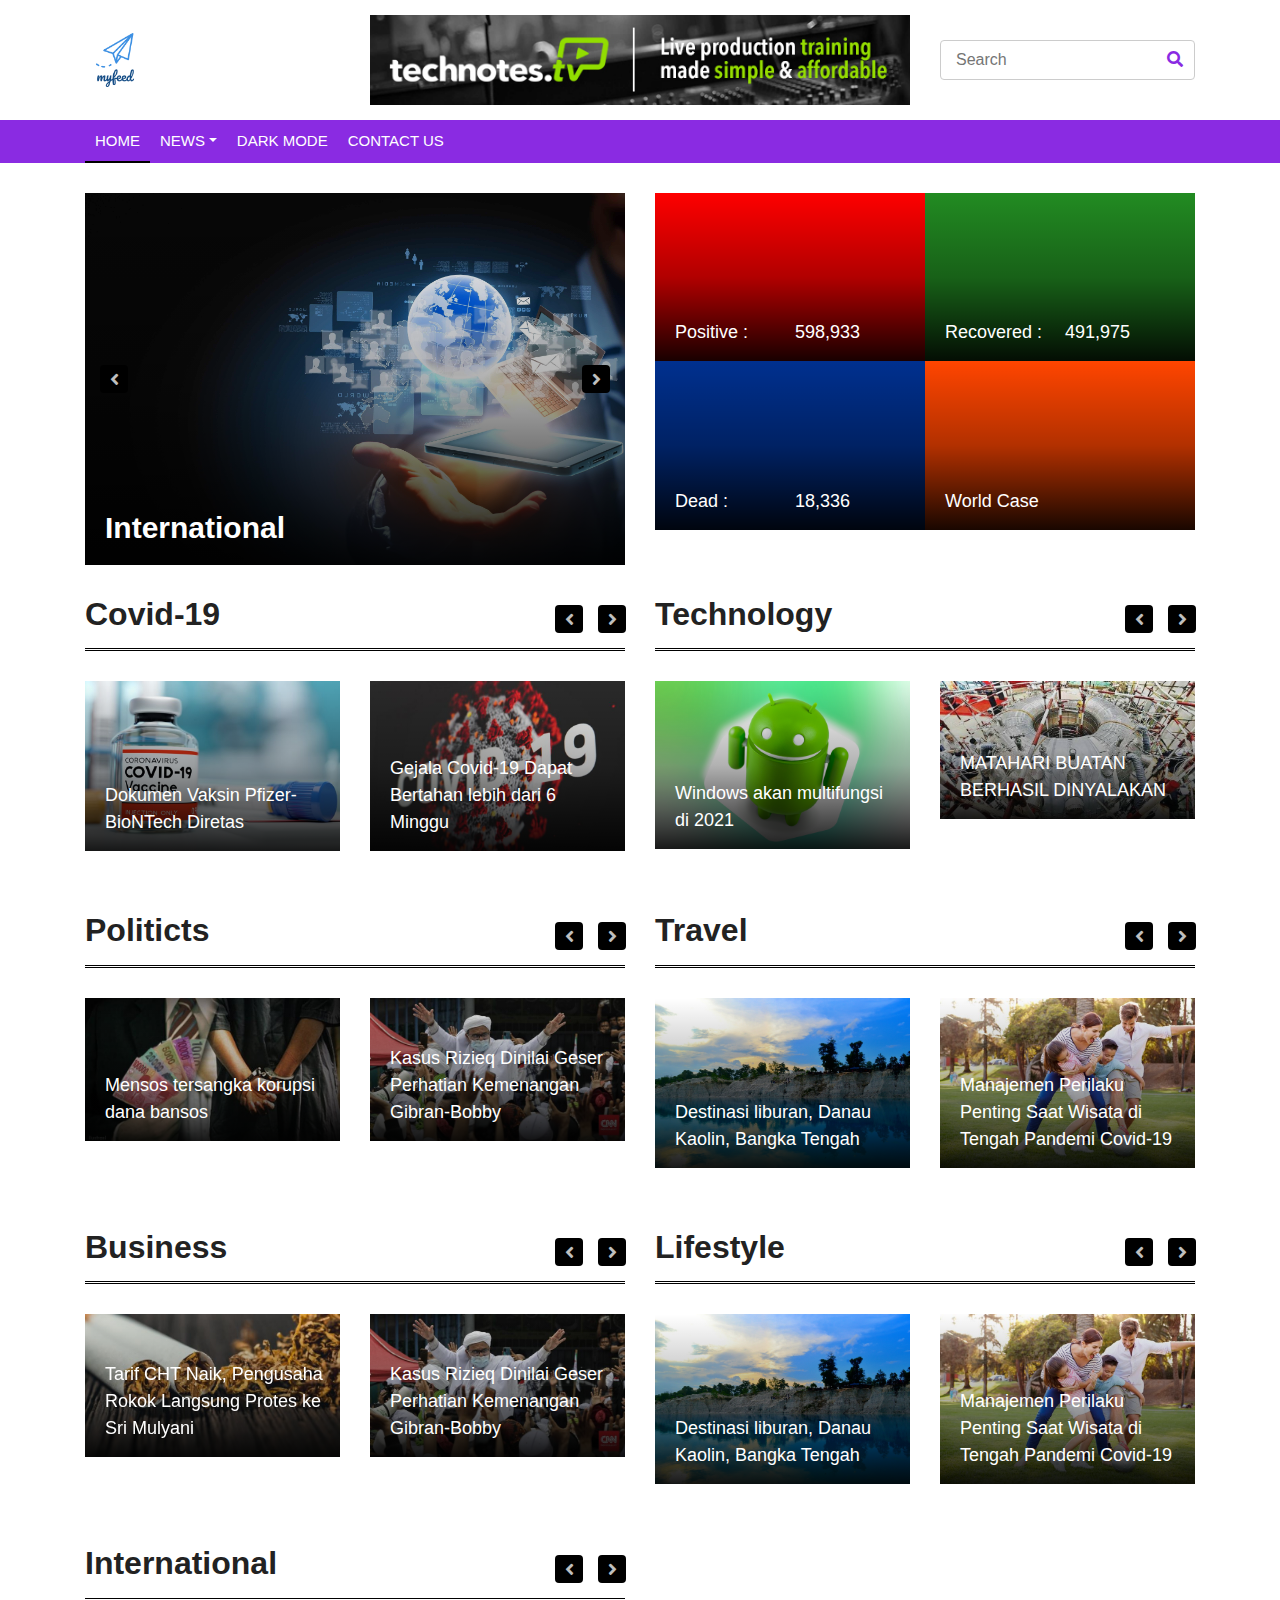
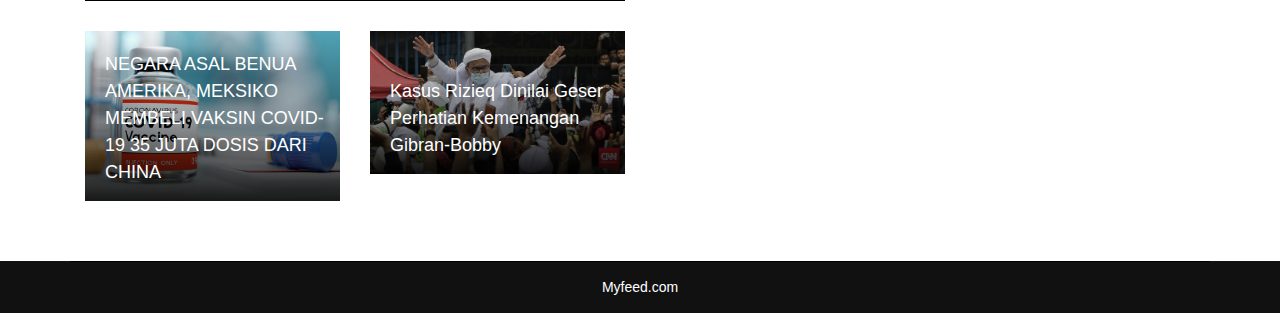
<file: index.html>
<!DOCTYPE html>
<html lang="en">

<head>
    <meta charset="utf-8">
    <title>Myfeed Menu</title>
    <meta content="width=device-width, initial-scale=1.0" name="viewport">
    <meta content="Bootstrap News Template - Free HTML Templates" name="keywords">
    <meta content="Bootstrap News Template - Free HTML Templates" name="description">

    <!-- Favicon -->
    <link href="img/favicon.ico" rel="icon">

    <!-- Google Fonts -->
    <link href="https://fonts.googleapis.com/css?family=Montserrat:400,600&display=swap" rel="stylesheet">

    <!-- CSS Libraries -->
    <link href="https://stackpath.bootstrapcdn.com/bootstrap/4.4.1/css/bootstrap.min.css" rel="stylesheet">
    <link href="https://cdnjs.cloudflare.com/ajax/libs/font-awesome/5.10.0/css/all.min.css" rel="stylesheet">
    <link href="lib/slick/slick.css" rel="stylesheet">
    <link href="lib/slick/slick-theme.css" rel="stylesheet">

    <!-- Template Stylesheet -->
    <link href="css/style.css" rel="stylesheet">
</head>

<body>

    <!-- Brand Start -->
    <div class="brand">
        <div class="container">
            <div class="row align-items-center">
                <div class="col-lg-3 col-md-4">
                    <div class="b-logo">
                        <a href="index.html">
                            <img src="img/new.png" alt="Logo">
                        </a>
                    </div>
                </div>
                <div class="col-lg-6 col-md-4">
                    <div class="b-ads">
                        <a href="https://technotes.tv">
                            <img src="img/ads.jpg" alt="Ads">
                        </a>
                    </div>
                </div>
                <div class="col-lg-3 col-md-4">
                    <div class="b-search">
                        <input type="text" placeholder="Search">
                        <button><i class="fa fa-search"></i></button>
                    </div>
                </div>
            </div>
        </div>
    </div>
    <!-- Brand End -->

    <!-- Nav Bar Start -->
    <div class="nav-bar">
        <div class="container">
            <nav class="navbar navbar-expand-md bg-dark navbar-dark">
                <a href="#" class="navbar-brand">MENU</a>
                <button type="button" class="navbar-toggler" data-toggle="collapse" data-target="#navbarCollapse">
                    <span class="navbar-toggler-icon"></span>
                </button>

                <div class="collapse navbar-collapse justify-content-between" id="navbarCollapse">
                    <div class="navbar-nav mr-auto">
                        <a href="index.html" class="nav-item nav-link active">Home</a>
                        <div class="nav-item dropdown">
                            <a href="#" class="nav-link dropdown-toggle" data-toggle="dropdown">News</a>
                            <div class="dropdown-menu">
                                <a href="#" class="dropdown-item">Covid-19</a>
                                <a href="#" class="dropdown-item">Technology</a>
                                <a href="#" class="dropdown-item">Politicts</a>
                                <a href="#" class="dropdown-item">Travel</a>
                                <a href="#" class="dropdown-item">Business</a>
                                <a href="#" class="dropdown-item">Lifestyle</a>
                                <a href="#" class="dropdown-item">International</a>
                            </div>
                        </div>
                        <a href="" id="dark-modenya" class="nav-item nav-link">Dark mode</a>
                        <a href="contact.html" class="nav-item nav-link">Contact Us</a>
                    </div>
                </div>
            </nav>
        </div>
    </div>
    <!-- Nav Bar End -->

    <!-- Top News Start-->
    <div class="top-news">
        <div class="container">
            <div class="row">
                <div class="col-md-6 tn-left">
                    <div class="row tn-slider">
                        <div class="col-md-6">
                            <div class="tn-img">
                                <img src="img/internasional.jpg" />
                                <div class="tn-title">
                                    <a href="">International</a>
                                </div>
                            </div>
                        </div>
                        <div class="col-md-6">
                            <div class="tn-img">
                                <img src="img/kaolin2.jpg" />
                                <div class="tn-title">
                                    <a href="">Kaolin</a>
                                </div>
                            </div>
                        </div>
                    </div>
                </div>
                <div class="col-md-6 tn-right">
                    <div class="row">
                        <div class="col-md-6">
                            <div class="tn-img">
                                <img src="img/red.jpg" />
                                <div class="tn-title">
                                    <a href="">Positive :</a>
                                    <a href="">598,933</a>
                                </div>
                            </div>
                        </div>
                        <div class="col-md-6">
                            <div class="tn-img">
                                <img src="img/ijo.jpg" />
                                <div class="tn-title">
                                    <a href="">Recovered :</a>
                                    <a href="">491,975</a>
                                </div>
                            </div>
                        </div>
                        <div class="col-md-6">
                            <div class="tn-img">
                                <img src="img/biru.jpg" />
                                <div class="tn-title">
                                    <a href="">Dead :</a>
                                    <a href="">18,336</a>
                                </div>
                            </div>
                        </div>
                        <div class="col-md-6">
                            <div class="tn-img">
                                <img src="img/or.png" />
                                <div class="tn-title">
                                    <a href="https://www.google.com/url?sa=t&rct=j&q=&esrc=s&source=web&cd=&cad=rja&uact=8&ved=2ahUKEwjj3eaR79btAhV3gtgFHRGvA9UQFjANegQIDxAC&url=https%3A%2F%2Fwww.worldometers.info%2Fcoronavirus%2F&usg=AOvVaw3kNWYzks92mP5xVSU6CwDa">World Case</a>
                                </div>
                            </div>
                        </div>
                    </div>
                </div>
            </div>
        </div>
    </div>
    <!-- Top News End-->

    <!-- Category News Start-->
    <div class="cat-news">
        <div class="container">
            <div class="row">
                <div class="col-md-6">
                    <h2>Covid-19</h2>
                    <div class="row cn-slider">
                        <div class="col-md-6">
                            <div class="cn-img">
                                <img src="img/vaksin.jpg" />
                                <div class="cn-title">
                                    <a href="Dokumen Vaksin Diretas.php">Dokumen Vaksin
                                        Pfizer-BioNTech Diretas</a>
                                </div>
                            </div>
                        </div>
                        <div class="col-md-6">
                            <div class="cn-img">
                                <img src="img/corona2.jpg" />
                                <div class="cn-title">
                                    <a href="Gejala Covid-19.php">Gejala Covid-19 Dapat Bertahan lebih dari 6
                                        Minggu</a>
                                </div>
                            </div>
                        </div>
                        <div class="col-md-6">
                            <div class="cn-img">
                                <img src="img/cor.jpg" />
                                <div class="cn-title">
                                    <a href="Gejala Covid-19.php">Indonesia di Posisi 20 Kasus Positif
                                        Covid-19, Kamis 10 Desember 2020</a>
                                </div>
                            </div>
                        </div>
                    </div>
                </div>
                <div class="col-md-6">
                    <h2>Technology</h2>
                    <div class="row cn-slider">
                        <div class="col-md-6">
                            <div class="cn-img">
                                <img src="img/andro.jpg" />
                                <div class="cn-title">
                                    <a href="windows.php">Windows akan multifungsi di 2021</a>
                                </div>
                            </div>
                        </div>
                        <div class="col-md-6">
                            <div class="cn-img">
                                <img src="img/amaterasu.jpg" />
                                <div class="cn-title">
                                    <a href="MatahariBuatan.php">MATAHARI BUATAN BERHASIL
                                        DINYALAKAN</a>
                                </div>
                            </div>
                        </div>
                        <div class="col-md-6">
                            <div class="cn-img">
                                <img src="img/cctv.jpg" />
                                <div class="cn-title">
                                    <a href="">Pentingnya Menggunakan CCTV dengan Fitur Terbaru di Masa Pandemi</a>
                                </div>
                            </div>
                        </div>
                    </div>
                </div>
            </div>
        </div>
    </div>
    <!-- Category News End-->

    <!-- Category News Start-->
    <div class="cat-news">
        <div class="container">
            <div class="row">
                <div class="col-md-6">
                    <h2>Politicts</h2>
                    <div class="row cn-slider">
                        <div class="col-md-6">
                            <div class="cn-img">
                                <img src="img/kor.jpg" />
                                <div class="cn-title">
                                    <a href="Mensos Korupsi.php">Mensos tersangka korupsi dana
                                        bansos</a>
                                </div>
                            </div>
                        </div>
                        <div class="col-md-6">
                            <div class="cn-img">
                                <img src="img/riziq.jpg" />
                                <div class="cn-title">
                                    <a href="">Kasus Rizieq Dinilai Geser Perhatian Kemenangan Gibran-Bobby</a>
                                </div>
                            </div>
                        </div>
                        <div class="col-md-6">
                            <div class="cn-img">
                                <img src="img/pkd.jpg" />
                                <div class="cn-title">
                                    <a href="">Melihat Penerapan Protokol Kesehatan Covid-19 saat Pencoblosan Pilkada
                                        Serentak 2020</a>
                                </div>
                            </div>
                        </div>
                    </div>
                </div>
                <div class="col-md-6">
                    <h2>Travel</h2>
                    <div class="row cn-slider">
                        <div class="col-md-6">
                            <div class="cn-img">
                                <img src="img/kaolin2.jpg" />
                                <div class="cn-title">
                                    <a href="Kaolin.html">Destinasi liburan, Danau Kaolin, Bangka Tengah</a>
                                </div>
                            </div>
                        </div>
                        <div class="col-md-6">
                            <div class="cn-img">
                                <img src="img/cc.jpg" />
                                <div class="cn-title">
                                    <a href="">Manajemen Perilaku Penting Saat Wisata di Tengah Pandemi Covid-19</a>
                                </div>
                            </div>
                        </div>
                        <div class="col-md-6">
                            <div class="cn-img">
                                <img src="img/minat.jpg" />
                                <div class="cn-title">
                                    <a href="">Survei: Minat Liburan Saat Pandemi Besar, Wisata Laut Jadi Incaran</a>
                                </div>
                            </div>
                        </div>
                    </div>
                </div>
            </div>
        </div>
    </div>
    <!-- Category News End-->

    <!-- Category News Start-->
    <div class="cat-news">
        <div class="container">
            <div class="row">
                <div class="col-md-6">
                    <h2>Business</h2>
                    <div class="row cn-slider">
                        <div class="col-md-6">
                            <div class="cn-img">
                                <img src="img/tembakau.jpg" />
                                <div class="cn-title">
                                    <a href="">Tarif CHT Naik, Pengusaha Rokok Langsung Protes ke Sri Mulyani</a>
                                </div>
                            </div>
                        </div>
                        <div class="col-md-6">
                            <div class="cn-img">
                                <img src="img/riziq.jpg" />
                                <div class="cn-title">
                                    <a href="">Kasus Rizieq Dinilai Geser Perhatian Kemenangan Gibran-Bobby</a>
                                </div>
                            </div>
                        </div>
                        <div class="col-md-6">
                            <div class="cn-img">
                                <img src="img/pkd.jpg" />
                                <div class="cn-title">
                                    <a href="">Melihat Penerapan Protokol Kesehatan Covid-19 saat Pencoblosan Pilkada
                                        Serentak 2020</a>
                                </div>
                            </div>
                        </div>
                    </div>
                </div>
                <div class="col-md-6">
                    <h2>Lifestyle</h2>
                    <div class="row cn-slider">
                        <div class="col-md-6">
                            <div class="cn-img">
                                <img src="img/kaolin2.jpg" />
                                <div class="cn-title">
                                    <a href="Kaolin.html">Destinasi liburan, Danau Kaolin, Bangka Tengah</a>
                                </div>
                            </div>
                        </div>
                        <div class="col-md-6">
                            <div class="cn-img">
                                <img src="img/cc.jpg" />
                                <div class="cn-title">
                                    <a href="">Manajemen Perilaku Penting Saat Wisata di Tengah Pandemi Covid-19</a>
                                </div>
                            </div>
                        </div>
                        <div class="col-md-6">
                            <div class="cn-img">
                                <img src="img/minat.jpg" />
                                <div class="cn-title">
                                    <a href="">Survei: Minat Liburan Saat Pandemi Besar, Wisata Laut Jadi Incaran</a>
                                </div>
                            </div>
                        </div>
                    </div>
                </div>
            </div>
        </div>
    </div>
    <!-- Category News End-->

    <div class="cat-news">
        <div class="container">
            <div class="row">
                <div class="col-md-6">
                    <h2>International</h2>
                    <div class="row cn-slider">
                        <div class="col-md-6">
                            <div class="cn-img">
                                <img src="img/vaksin.jpg" />
                                <div class="cn-title">
                                    <a href="VAKSIN COVID-19 35.php">NEGARA ASAL BENUA
                                        AMERIKA, MEKSIKO MEMBELI VAKSIN COVID-19 35 JUTA DOSIS DARI CHINA</a>
                                </div>
                            </div>
                        </div>
                        <div class="col-md-6">
                            <div class="cn-img">
                                <img src="img/riziq.jpg" />
                                <div class="cn-title">
                                    <a href="">Kasus Rizieq Dinilai Geser Perhatian Kemenangan Gibran-Bobby</a>
                                </div>
                            </div>
                        </div>
                        <div class="col-md-6">
                            <div class="cn-img">
                                <img src="img/pkd.jpg" />
                                <div class="cn-title">
                                    <a href="">Melihat Penerapan Protokol Kesehatan Covid-19 saat Pencoblosan Pilkada
                                        Serentak 2020</a>
                                </div>
                            </div>
                        </div>
                    </div>
                </div>
            </div>
        </div>
    </div>
    <!-- Category News End-->

    <!-- Footer Menu Start -->
    <div class="footer-menu">
        <div class="container">
            <div class="f-menu">
                <a href="">Myfeed.com</a>
            </div>
        </div>
    </div>
    <!-- Footer Menu End -->

    <!-- Back to Top -->
    <a href="#" class="back-to-top"><i class="fa fa-chevron-up"></i></a>

    <!-- JavaScript Libraries -->
    <script src="js/darkmode.js"></script>
    <script src="https://code.jquery.com/jquery-3.4.1.min.js"></script>
    <script src="https://stackpath.bootstrapcdn.com/bootstrap/4.4.1/js/bootstrap.bundle.min.js"></script>
    <script src="lib/easing/easing.min.js"></script>
    <script src="lib/slick/slick.min.js"></script>

    <!-- Template Javascript -->
    <script src="js/main.js"></script>
</body>

</html>
</file>
<file: css/style.css>
/**********************************/


/********** General CSS ***********/


/**********************************/

body {
    --text-color: #222;
    --bkg-color: #fff;
}

body.dark-theme {
    --text-color: #fff;
    --bkg-color: #121212;
}

@media (prefers-color-scheme: dark) {
    body {
        --text-color: #fff;
        --bkg-color: #121212;
    }
    body.light-theme {
        --text-color: #222;
        --bkg-color: #fff;
    }
}

body {
    padding: 0;
    margin: 0;
    background: var(--bkg-color);
    position: relative;
    font-family: 'Montserrat', sans-serif;
    font-family: 'Open Sans', sans-serif;
    font-weight: 400;
}

a {
    color: blueviolet;
    transition: 0.5s;
}

a:hover,
a:active,
a:focus {
    color: #000000;
    outline: none;
    text-decoration: none;
}

p {
    padding: 0;
    margin: 0 0 15px 0;
    color: var(--text-color);
}

h1,
h2,
h3,
h4,
h5,
h6 {
    margin: 0 0 15px 0;
    padding: 0;
    color: var(--text-color);
    font-weight: 600;
}

h4,
h5,
h6 {
    font-weight: 400;
}

.back-to-top {
    position: fixed;
    display: none;
    background: blueviolet;
    color: #ffffff;
    width: 35px;
    height: 35px;
    text-align: center;
    line-height: 1;
    font-size: 16px;
    right: 15px;
    bottom: 15px;
    transition: background 0.5s;
    border-radius: 4px;
    z-index: 11;
}

.back-to-top:hover {
    background: #000000;
}

.back-to-top i {
    padding-top: 9px;
    color: #ffffff;
}


/**********************************/


/********* Form Input CSS *********/


/**********************************/

.form-control,
.custom-select {
    width: 100%;
    height: 35px;
    padding: 5px 15px;
    color: #999999;
    border: 1px solid #cccccc;
    margin-bottom: 15px
}

.form-control:focus,
.custom-select:focus {
    box-shadow: none;
    border-color: blueviolet;
}

.custom-radio,
.custom-checkbox {
    margin-bottom: 15px;
}

.custom-radio .custom-control-label::before,
.custom-checkbox .custom-control-label::before {
    border-color: #cccccc;
}

.custom-radio .custom-control-input:checked~.custom-control-label::before,
.custom-checkbox .custom-control-input:checked~.custom-control-label::before {
    color: #ffffff;
    background: blueviolet;
}

button.btn {
    color: #ffffff;
    background: #000000;
    border: 1px solid #000000;
}

button.btn:hover {
    color: #ffffff;
    background: blueviolet;
    border-color: blueviolet;
}


/**********************************/


/*********** Top Bar CSS **********/


/**********************************/

.top-bar {
    padding: 2px 0;
    background: #000000;
}

.top-bar .tb-contact p {
    display: inline-block;
    margin: 0;
    color: blueviolet;
    font-size: 14px;
}

.top-bar .tb-contact p i {
    margin-right: 6px;
}

.top-bar .tb-contact p:first-child {
    margin-right: 15px;
}

.top-bar .tb-menu {
    font-size: 0;
    text-align: right;
}

.top-bar .tb-menu a {
    color: blueviolet;
    font-size: 14px;
    margin: 0 8px;
}

.top-bar .tb-menu a:hover {
    color: #ffffff;
}

.top-bar .tb-menu a:last-child {
    margin-right: 0;
}

.top-bar .tb-menu a::after {
    position: absolute;
    content: "/";
    margin: 1px 0 0 6px;
    color: blueviolet;
    font-size: 14px;
}

.top-bar .tb-menu a:last-child::after {
    display: none;
}

@media (max-width: 768px) {
    .top-bar .tb-contact,
    .top-bar .tb-menu {
        text-align: center;
    }
}


/**********************************/


/*********** Brand CSS ************/


/**********************************/

.brand {
    margin: 15px 0;
    background: var(--bkg-color);
}

.brand .b-logo {
    text-align: left;
    overflow: hidden;
}

.brand .b-logo a img {
    max-width: 100%;
    max-height: 60px;
}

.brand .b-ads {
    overflow: hidden;
}

.brand .b-ads a img {
    max-width: 100%;
    max-height: 100%;
}

.brand .b-search {
    width: 100%;
}

.brand .b-search input[type=text] {
    width: 100%;
    height: 40px;
    padding: 0 15px;
    color: #666666;
    border: 1px solid #cccccc;
    border-radius: 4px;
}

.brand .b-search input[type=text]:focus {
    border-color: blueviolet;
}

.brand .b-search button {
    position: absolute;
    width: 40px;
    height: 40px;
    top: 0;
    right: 15px;
    border: none;
    background: none;
    color: blueviolet;
    border-radius: 0 4px 4px 0;
}

.brand .b-search button:hover {
    background: blueviolet;
    color: #ffffff;
}

@media (min-width: 768px) {
    .brand {
        max-height: 90px;
    }
}

@media (max-width: 767.98px) {
    .brand .b-logo,
    .brand .b-ads,
    .brand .b-search {
        text-align: center;
        margin-bottom: 15px;
    }
    .brand .b-search {
        margin-bottom: 0;
    }
}


/**********************************/


/*********** Nav Bar CSS **********/


/**********************************/

.nav-bar {
    position: relative;
}

.nav-bar.nav-sticky {
    position: fixed;
    top: 0;
    width: 100%;
    box-shadow: 0 2px 5px rgba(0, 0, 0, .3);
    z-index: 999;
}

.nav-bar .navbar {
    height: 100%;
    padding: 0;
}

.navbar-dark .navbar-nav .nav-link,
.navbar-dark .navbar-nav .nav-link:focus,
.navbar-dark .navbar-nav .nav-link:hover,
.navbar-dark .navbar-nav .nav-link.active {
    padding: 10px 10px 8px 10px;
    color: #ffffff;
}

.navbar-dark .navbar-nav .nav-link:hover,
.navbar-dark .navbar-nav .nav-link.active {
    border-bottom: 2px solid #000000;
    transition: none;
}

.nav-bar .dropdown-menu {
    margin-top: 0;
    border: 0;
    border-radius: 0;
    background: #f8f9fa;
}

@media (min-width: 768px) {
    .nav-bar,
    .nav-bar .navbar {
        background: blueviolet !important;
    }
    .nav-bar .navbar-brand {
        display: none;
    }
    .nav-bar a.nav-link {
        padding: 8px 15px;
        font-size: 15px;
        text-transform: uppercase;
    }
}

@media (max-width: 768px) {
    .nav-bar,
    .nav-bar .navbar {
        padding: 3px 0;
        background: blueviolet !important;
    }
    .nav-bar a.nav-link {
        padding: 5px;
    }
    .nav-bar .dropdown-menu {
        box-shadow: none;
    }
    .nav-bar .social {
        display: none;
    }
}

.nav-bar .social {
    font-size: 0;
    overflow: hidden;
}

.nav-bar .social a {
    display: inline-block;
    margin-left: 5px;
    width: 30px;
    height: 30px;
    padding: 3px 0;
    text-align: center;
    font-size: 14px;
    background: blueviolet;
    border: 1px solid #ffffff;
    border-radius: 4px;
}

.nav-bar .social a:hover {
    background: #ffffff;
    border: 1px solid #ffffff;
}

.nav-bar .social a i {
    color: #ffffff;
}

.nav-bar .social a:hover i {
    color: blueviolet;
}


/**********************************/


/********** Top News CSS **********/


/**********************************/

.top-news {
    position: relative;
    width: 100%;
    padding: 30px 0 0 0;
}

.top-news .tn-img {
    position: relative;
    overflow: hidden;
}

.top-news .tn-img img {
    width: 100%;
}

.top-news .tn-img:hover img {
    filter: blur(3px);
    -webkit-filter: blur(3px);
}

.top-news .tn-title {
    position: absolute;
    top: 0;
    right: 0;
    bottom: 0;
    left: 0;
    padding: 15px 10px 15px 20px;
    background-image: linear-gradient(rgba(0, 0, 0, .0), rgba(0, 0, 0, .3), rgba(0, 0, 0, .9));
    display: flex;
    align-items: flex-end;
}

.top-news .tn-title a {
    display: block;
    width: 100%;
    color: #ffffff;
    font-size: 18px;
    font-weight: 400;
    transition: .3s;
}

.top-news .tn-left .tn-title a {
    font-size: 30px;
    font-weight: 600;
}

.top-news .tn-title a:hover {
    color: blueviolet;
}

.top-news .tn-left {
    margin-bottom: 30px;
}

.top-news .tn-right {
    margin-bottom: 60px;
    padding: 0 30px;
}

.top-news .tn-right .col-md-6 {
    padding: 0;
}

.top-news .slick-prev,
.top-news .slick-next {
    width: 28px;
    height: 28px;
    z-index: 1;
    transition: .5s;
    color: #ffffff;
    background: #000000;
    border-radius: 4px;
}

.top-news .slick-prev {
    left: 30px;
}

.top-news .slick-next {
    right: 30px;
}

.top-news .slick-prev:hover,
.top-news .slick-prev:focus,
.top-news .slick-next:hover,
.top-news .slick-next:focus {
    color: #ffffff;
    background: blueviolet;
}

.top-news .slick-prev::before,
.top-news .slick-next::before {
    font-family: "Font Awesome 5 Free";
    font-size: 18px;
    font-weight: 900;
    color: #ffffff;
}

.top-news .slick-prev::before {
    content: "\f104";
}

.top-news .slick-next::before {
    content: "\f105";
}


/**********************************/


/******* Category News CSS ********/


/**********************************/

.cat-news {
    position: relative;
    width: 100%;
    padding: 0;
}

.cat-news .col-md-6 {
    margin-bottom: 30px;
}

.cat-news h2 {
    color: var(--text-color);
    margin-bottom: 30px;
    padding-bottom: 15px;
    border-bottom: 3px double #000000;
}

.cat-news .cn-img {
    position: relative;
    overflow: hidden;
}

.cat-news .cn-img img {
    width: 100%;
}

.cat-news .cn-img:hover img {
    filter: blur(3px);
    -webkit-filter: blur(3px);
}

.cat-news .cn-title {
    position: absolute;
    top: 0;
    right: 0;
    bottom: 0;
    left: 0;
    padding: 15px 10px 15px 20px;
    background-image: linear-gradient(rgba(0, 0, 0, .0), rgba(0, 0, 0, .3), rgba(0, 0, 0, .9));
    display: flex;
    align-items: flex-end;
}

.cat-news .cn-title a {
    display: block;
    width: 100%;
    color: #ffffff;
    font-size: 18px;
    font-weight: 400;
    transition: .3s;
}

.cat-news .cn-title a:hover {
    color: blueviolet;
}

.cat-news .slick-prev,
.cat-news .slick-next {
    top: -62px;
    width: 28px;
    height: 28px;
    z-index: 1;
    transition: .5s;
    color: #ffffff;
    background: #000000;
    border-radius: 4px;
}

.cat-news .slick-prev {
    left: calc(100% - 85px);
}

.cat-news .slick-next {
    right: 14px;
}

.cat-news .slick-prev:hover,
.cat-news .slick-prev:focus,
.cat-news .slick-next:hover,
.cat-news .slick-next:focus {
    color: #ffffff;
    background: blueviolet;
}

.cat-news .slick-prev::before,
.cat-news .slick-next::before {
    font-family: "Font Awesome 5 Free";
    font-size: 18px;
    font-weight: 900;
    color: #ffffff;
}

.cat-news .slick-prev::before {
    content: "\f104";
}

.cat-news .slick-next::before {
    content: "\f105";
}


/**********************************/


/********** Tab News CSS **********/


/**********************************/

.tab-news {
    position: relative;
}

.tab-news .col-md-6 {
    margin-bottom: 60px;
}

.tab-news .nav.nav-pills .nav-link {
    color: #ffffff;
    background: #000000;
    border-radius: 0;
}

.tab-news .nav.nav-pills .nav-link:hover,
.tab-news .nav.nav-pills .nav-link.active {
    color: #ffffff;
    background: blueviolet;
}

.tab-news .tab-content {
    padding: 30px 15px 15px 15px;
    background: rgba(0, 0, 0, .05);
}

.tab-news .tn-news {
    display: flex;
    align-items: center;
    margin-bottom: 15px;
    background: #ffffff;
}

.tab-news .tn-img {
    width: 150px;
}

.tab-news .tn-img img {
    width: 150px;
}

.tab-news .tn-title {
    padding: 10px 15px;
}

.tab-news .tn-title a {
    color: #000000;
    font-size: 18px;
    font-weight: 400;
    transition: all .3s;
}

.tab-news .tn-title a:hover {
    color: blueviolet;
}


/**********************************/


/********** Main News CSS *********/


/**********************************/

.main-news {
    position: relative;
    width: 100%;
    margin-bottom: 30px;
}

.main-news .col-md-4 {
    margin-bottom: 30px;
}

.main-news .mn-img {
    position: relative;
    overflow: hidden;
}

.main-news .mn-img img {
    width: 100%;
}

.main-news .mn-img:hover img {
    filter: blur(3px);
    -webkit-filter: blur(3px);
}

.main-news .mn-title {
    position: absolute;
    top: 0;
    right: 0;
    bottom: 0;
    left: 0;
    padding: 15px 10px 15px 20px;
    background-image: linear-gradient(rgba(0, 0, 0, .0), rgba(0, 0, 0, .3), rgba(0, 0, 0, .9));
    display: flex;
    align-items: flex-end;
}

.main-news .mn-title a {
    display: block;
    width: 100%;
    color: #ffffff;
    font-size: 18px;
    font-weight: 400;
    transition: .3s;
}

.main-news .mn-title a:hover {
    color: blueviolet;
}

.main-news .mn-list {
    margin-bottom: 30px;
}

.main-news .mn-list h2 {
    color: var(--text-color);
    margin-bottom: 30px;
    padding-bottom: 15px;
    border-bottom: 3px double #000000;
}

.main-news .mn-list ul {
    margin: 0;
    padding: 0;
    list-style: none;
}

.main-news .mn-list ul li {
    margin: 0 0 12px 22px;
}

.main-news .mn-list ul li:last-child {
    margin-bottom: 0;
}

.main-news .mn-list ul li a {
    color: #000000;
    display: block;
    line-height: 23px;
}

.main-news .mn-list ul li::before {
    position: absolute;
    content: '\f061';
    font-family: 'Font Awesome 5 Free';
    font-weight: 900;
    color: #000000;
    left: 1px;
}

.main-news .mn-list ul li a:hover {
    color: blueviolet;
}


/**********************************/


/********* Breadcrumb CSS *********/


/**********************************/

.breadcrumb-wrap {
    position: relative;
    width: 100%;
    background: #ffffff;
}

.breadcrumb-wrap .breadcrumb {
    margin: 25px 0 0 0;
    padding: 0;
    background: none;
}

.breadcrumb-wrap .breadcrumb .breadcrumb-item+.breadcrumb-item::before {
    color: #353535;
}

.breadcrumb-wrap .breadcrumb .breadcrumb-item.active {
    color: #353535;
}


/**********************************/


/********* Single News CSS ********/


/**********************************/

.single-news {
    position: relative;
    width: 100%;
    padding: 25px 0 0 0;
    margin-bottom: 15px;
}

.single-news .sn-img {
    position: relative;
    overflow: hidden;
}

.single-news .sn-img img {
    width: 100%;
}

.single-news .sn-content {
    position: relative;
    width: 100%;
    padding: 30px 0;
}

.single-news .sn-content h1.sn-title {
    display: block;
    width: 100%;
    color: var(--text-color);
}

.single-news .sn-related {
    margin-bottom: 45px;
}

.single-news .sn-related h2 {
    color: var(--text-color);
    margin-bottom: 30px;
    padding-bottom: 15px;
    border-bottom: 3px double #000000;
}

.single-news .sn-slider .sn-img {
    position: relative;
    overflow: hidden;
}

.single-news .sn-slider .sn-img img {
    width: 100%;
}

.single-news .sn-slider .sn-img:hover img {
    filter: blur(3px);
    -webkit-filter: blur(3px);
}

.single-news .sn-slider .sn-title {
    position: absolute;
    top: 0;
    right: 0;
    bottom: 0;
    left: 0;
    padding: 15px 10px 15px 20px;
    background-image: linear-gradient(rgba(0, 0, 0, .0), rgba(0, 0, 0, .3), rgba(0, 0, 0, .9));
    display: flex;
    align-items: flex-end;
}

.single-news .sn-slider .sn-title a {
    display: block;
    width: 100%;
    color: #ffffff;
    font-size: 18px;
    font-weight: 400;
    transition: .3s;
}

.single-news .sn-slider .sn-title a:hover {
    color: blueviolet;
}

.single-news .sn-slider .slick-prev,
.single-news .sn-slider .slick-next {
    top: -62px;
    width: 28px;
    height: 28px;
    z-index: 1;
    transition: .5s;
    color: #ffffff;
    background: #000000;
    border-radius: 4px;
}

.single-news .sn-slider .slick-prev {
    left: calc(100% - 85px);
}

.single-news .sn-slider .slick-next {
    right: 14px;
}

.single-news .sn-slider .slick-prev:hover,
.single-news .sn-slider .slick-prev:focus,
.single-news .sn-slider .slick-next:hover,
.single-news .sn-slider .slick-next:focus {
    color: #ffffff;
    background: blueviolet;
}

.single-news .sn-slider .slick-prev::before,
.single-news .sn-slider .slick-next::before {
    font-family: "Font Awesome 5 Free";
    font-size: 18px;
    font-weight: 900;
    color: #ffffff;
}

.single-news .sn-slider .slick-prev::before {
    content: "\f104";
}

.single-news .sn-slider .slick-next::before {
    content: "\f105";
}


/**********************************/


/*********** Sidebar CSS **********/


/**********************************/

.sidebar {
    position: relative;
    width: 100%;
}

.sidebar .sidebar-widget {
    position: relative;
    width: 100%;
    margin-bottom: 45px;
}

.sidebar .sidebar-widget h2.sw-title {
    color: var(--text-color);
    margin-bottom: 30px;
    padding-bottom: 15px;
    border-bottom: 3px double #000000;
}

.sidebar .sidebar-widget .news-list {
    position: relative;
    margin-bottom: 30px;
}

.sidebar .news-list .nl-item {
    display: flex;
    align-items: center;
    margin-bottom: 15px;
}

.sidebar .news-list .nl-item .nl-img {
    width: 100px;
}

.sidebar .news-list .nl-item .nl-img img {
    width: 100px;
}

.sidebar .news-list .nl-item .nl-title {
    padding-left: 15px;
}

.sidebar .news-list .nl-item .nl-title a {
    color: var(--text-color);
    font-size: 16px;
    font-weight: 400;
    transition: all .3s;
}

.sidebar .news-list .nl-item .nl-title a:hover {
    color: blueviolet;
}

.sidebar .sidebar-widget .tab-news {
    position: relative;
    margin-bottom: 30px;
}

.sidebar .tab-news .nav.nav-pills .nav-link {
    color: #ffffff;
    background: #000000;
    border-radius: 0;
}

.sidebar .tab-news .nav.nav-pills .nav-link:hover,
.sidebar .tab-news .nav.nav-pills .nav-link.active {
    color: #ffffff;
    background: blueviolet;
}

.sidebar .tab-news .tab-content {
    padding: 15px 0 0 0;
    background: transparent;
}

.sidebar .tab-news .tab-content .container {
    padding: 0;
}

.sidebar .tab-news .tn-news {
    display: flex;
    align-items: center;
    margin-bottom: 15px;
}

.sidebar .tab-news .tn-img {
    width: 100px;
}

.sidebar .tab-news .tn-img img {
    width: 100px;
}

.sidebar .tab-news .tn-title {
    padding: 0 0 0 15px;
}

.sidebar .tab-news .tn-title a {
    color: black;
    font-size: 16px;
    font-weight: 400;
    transition: all .3s;
}

.sidebar .tab-news .tn-title a:hover {
    color: blueviolet;
}

.sidebar .sidebar-widget .category {
    position: relative;
}

.sidebar .category ul {
    margin: 0;
    padding: 0;
    list-style: none;
}

.sidebar .category ul li {
    margin: 0 0 12px 22px;
}

.sidebar .category ul li:last-child {
    margin-bottom: 0;
}

.sidebar .category ul li a {
    display: inline-block;
    color: var(--text-color);
    line-height: 23px;
}

.sidebar .category ul li a:hover {
    color: blueviolet;
}

.sidebar .category ul li::before {
    position: absolute;
    content: '\f061';
    font-family: 'Font Awesome 5 Free';
    font-weight: 900;
    color: #000000;
    left: 1px;
}

.sidebar .category ul li span {
    display: inline-block;
    float: right;
}

.sidebar .sidebar-widget .tags {
    position: relative;
}

.sidebar .sidebar-widget .tags a {
    display: inline-block;
    margin-bottom: 5px;
    padding: 5px 10px;
    color: #000000;
    background: #ffffff;
    border: 1px solid #000000;
    border-radius: 4px;
}

.sidebar .sidebar-widget .tags a:hover {
    color: #ffffff;
    background: blueviolet;
    border: 1px solid blueviolet;
}

.sidebar .sidebar-widget .image a {
    display: block;
    width: 100%;
    overflow: hidden;
}

.sidebar .sidebar-widget .image img {
    max-width: 100%;
    transition: .3s;
}

.sidebar .sidebar-widget .image img:hover {
    transform: scale(1.1);
    filter: blur(3px);
    -webkit-filter: blur(3px);
}


/**********************************/


/********** Contact CSS ***********/


/**********************************/

.contact {
    position: relative;
    padding: 25px 0 15px 0;
}

.contact .contact-form,
.contact .contact-info {
    margin-bottom: 45px;
}

.contact .contact-info h4 {
    margin-bottom: 10px;
    font-size: 16px;
    font-weight: 400;
}

.contact .contact-info h4 i {
    color: #000000;
    margin-right: 5px;
}

.contact .social {
    position: relative;
    width: 100%;
}

.contact .social a {
    display: inline-block;
    margin: 10px 10px 0 0;
    width: 40px;
    height: 40px;
    padding: 7px 0;
    text-align: center;
    font-size: 18px;
    border: 1px solid #000000;
    border-radius: 4px;
}

.contact .social a i {
    color: #000000;
}

.contact .social a:hover {
    background: blueviolet;
    border-color: blueviolet;
}

.contact .social a:hover i {
    color: #ffffff;
}


/**********************************/


/********** Footer CSS ************/


/**********************************/

.footer {
    position: relative;
    padding: 60px 0 0 0;
    background: #111111;
}

.footer .footer-widget {
    position: relative;
    width: 100%;
    margin-bottom: 60px;
}

.footer .footer-widget .title {
    color: #ffffff;
    font-size: 25px;
    letter-spacing: 1px;
    padding-bottom: 10px;
    margin-bottom: 25px;
    border-bottom: 3px double #ffffff;
}

.footer .footer-widget p {
    color: #ffffff;
}

.footer .footer-widget ul {
    margin: 0;
    padding: 0;
    list-style: none;
}

.footer .footer-widget ul li {
    margin-bottom: 12px;
}

.footer .footer-widget ul li:last-child {
    margin-bottom: 0;
}

.footer .footer-widget ul li a {
    color: #ffffff;
    white-space: nowrap;
    display: block;
    line-height: 23px;
}

.footer .footer-widget ul li a::before {
    content: '\f061';
    font-family: 'Font Awesome 5 Free';
    font-weight: 900;
    padding-right: 5px;
}

.footer .footer-widget ul li a:hover {
    padding-left: 10px;
    color: blueviolet;
}

.footer .contact-info p {
    margin-bottom: 10px;
    color: #ffffff;
    font-size: 16px;
}

.footer .contact-info p i {
    color: #ffffff;
    margin-right: 5px;
}

.footer .social {
    position: relative;
    width: 100%;
}

.footer .social a {
    display: inline-block;
    margin: 10px 5px 0 0;
    width: 35px;
    height: 35px;
    padding: 5px 0;
    text-align: center;
    font-size: 18px;
    background: #ffffff;
    border-radius: 4px;
}

.footer .social a i {
    color: #111111;
}

.footer .social a:hover {
    background: blueviolet;
}

.footer .social a:hover i {
    color: #ffffff;
}

.footer .newsletter {
    position: relative;
    width: 100%;
}

.footer .newsletter form {
    position: relative;
    width: 100%;
}

.footer .newsletter input {
    width: 100%;
    height: 35px;
    padding: 0 15px;
    border: 1px solid #ffffff;
    border-radius: 4px;
}

.footer .newsletter .btn {
    position: absolute;
    width: 80px;
    height: 35px;
    top: 0;
    right: 0;
    padding: 0 15px;
    border: none;
    background: #111111;
    color: #ffffff;
    font-size: 14px;
    border: 1px solid #ffffff;
    border-radius: 0 4px 4px 0;
}

.footer .newsletter .btn:hover {
    background: blueviolet;
}

.footer .newsletter input:focus,
.footer .newsletter .btn:focus {
    box-shadow: none;
}


/**********************************/


/******** Footer Menu CSS *********/


/**********************************/

.footer-menu {
    position: relative;
    background: #111111;
}

.footer-menu .container {
    padding: 15px 0;
    border-top: 1px solid #000000;
}

.footer-menu .f-menu {
    font-size: 0;
    text-align: center;
}

.footer-menu .f-menu a {
    color: #ffffff;
    font-size: 14px;
    margin-right: 15px;
    padding-right: 15px;
    border-right: 1px solid #ffffff;
}

.footer-menu .f-menu a:hover {
    color: blueviolet;
}

.footer-menu .f-menu a:last-child {
    margin-right: 0;
    padding-right: 0;
    border-right: none;
}


/**********************************/


/******** Footer Bottom CSS *******/


/**********************************/

.footer-bottom {
    position: relative;
    padding: 25px 0;
    background: #000000;
}

.footer-bottom .copyright {
    text-align: left;
}

.footer-bottom .template-by {
    text-align: right;
}

.footer-bottom .copyright p,
.footer-bottom .template-by p {
    color: #ffffff;
    font-weight: 400;
    margin: 0;
}

.footer-bottom .copyright p a,
.footer-bottom .template-by p a {
    font-weight: 600;
}

.footer-bottom .copyright p a:hover,
.footer-bottom .template-by p a:hover {
    color: #ffffff;
}

@media (max-width: 768.98px) {
    .footer-bottom .copyright,
    .footer-bottom .template-by {
        text-align: center;
    }
}
</file>
